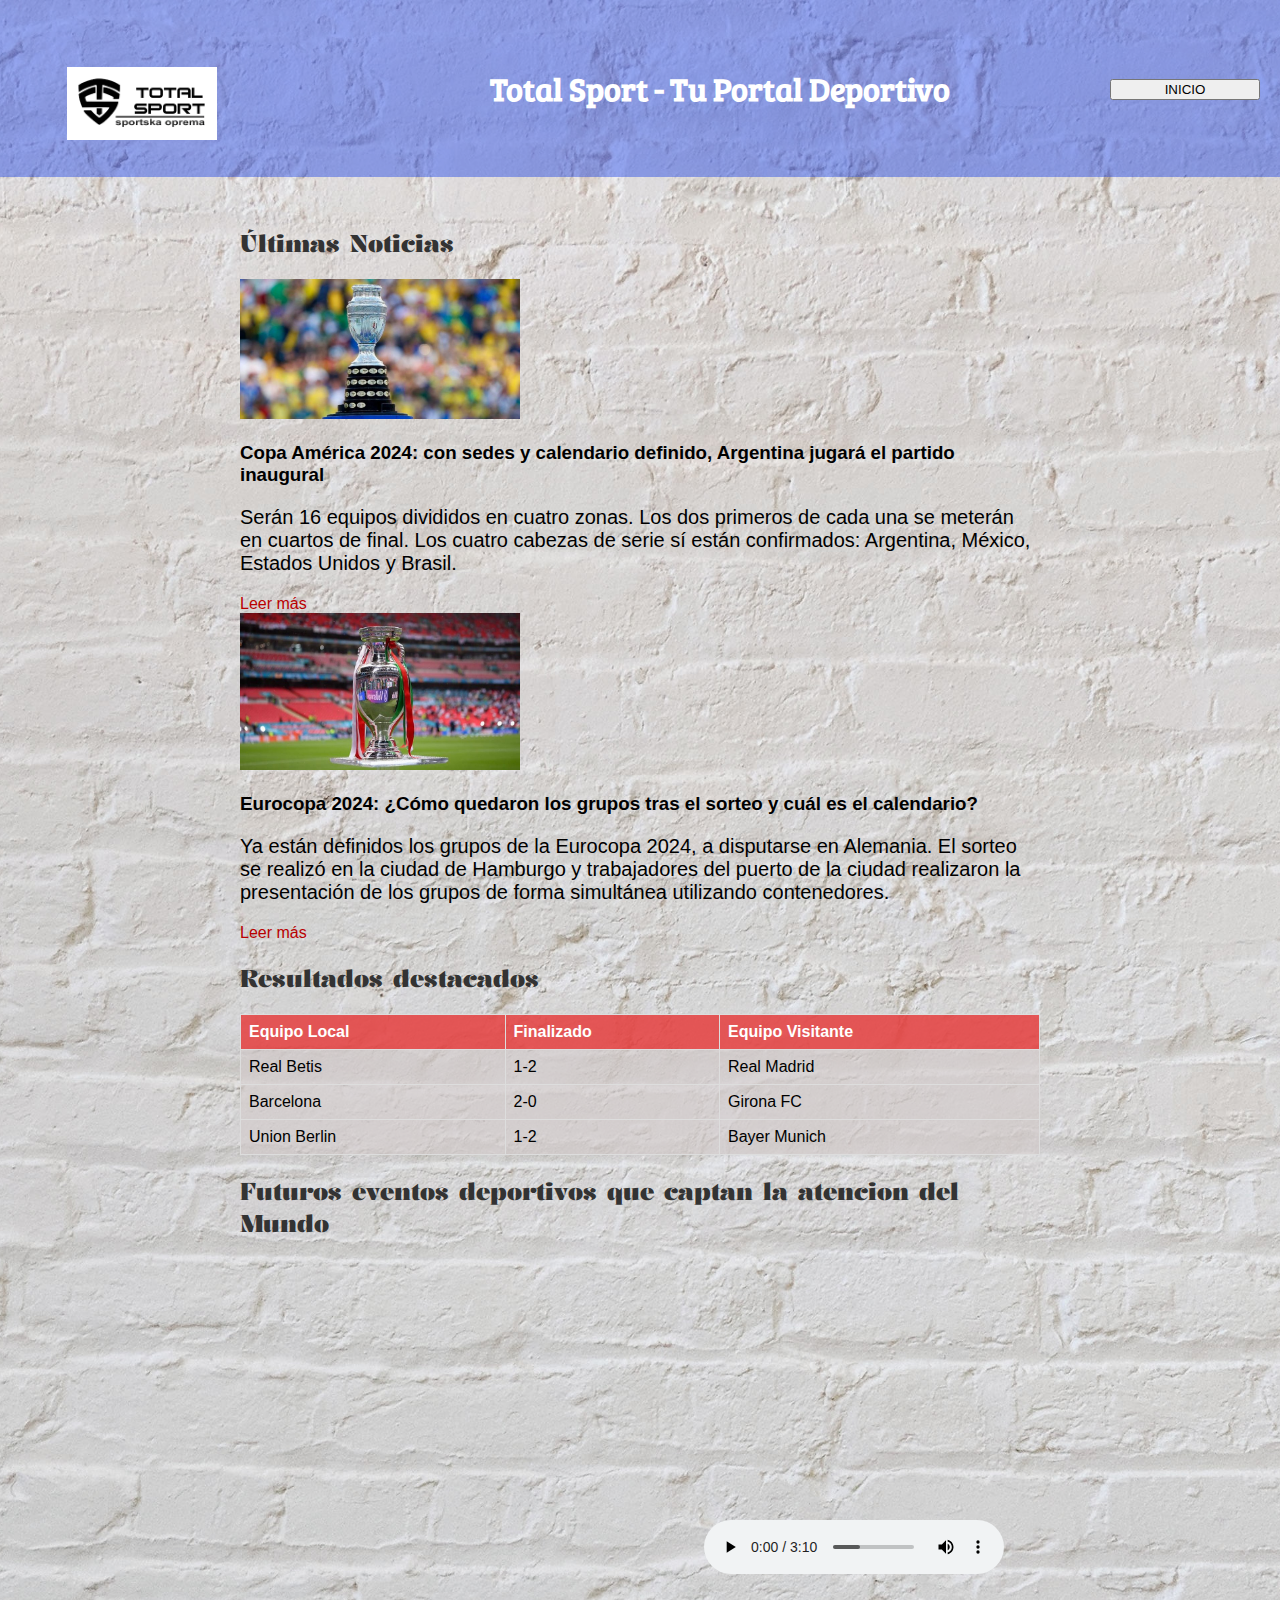
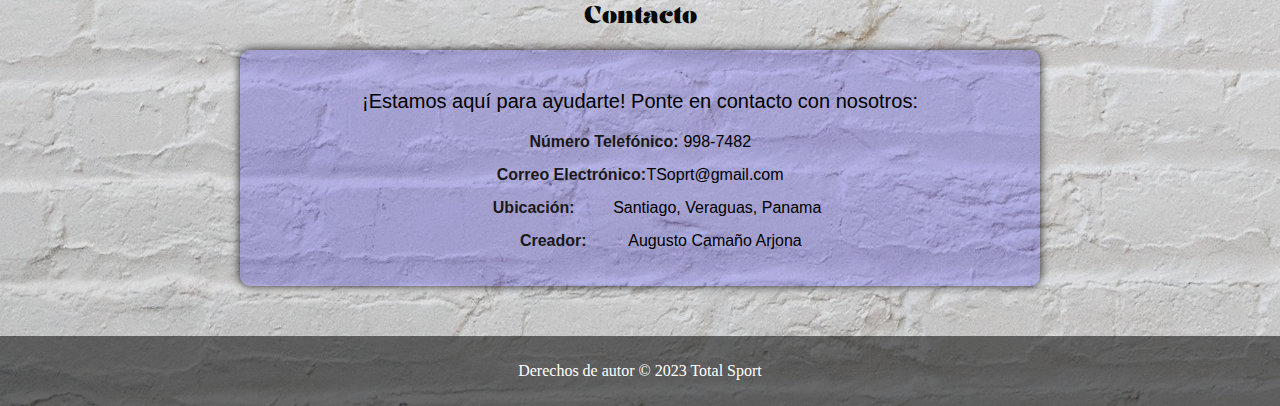
<file: index.html>
<!DOCTYPE html>
<html lang="es">
<head>
    <meta charset="UTF-8">
    <meta name="viewport" content="width=device-width, initial-scale=1.0">
    
    <title>Total Sport</title>
    <link rel="stylesheet" href="styles.css"> <!-- Referencia al archivo CSS externo -->
    <link href="https://fonts.googleapis.com/css2?family=Bree+Serif&family=Caveat:wght@400;500&family=Cinzel+Decorative:wght@400;700;900&family=Kalnia:wght@500&display=swap" rel="stylesheet">

    
</head>
<body>
    <header>
        <nav>
            <div class="dropdown">
                <button>INICIO</button>
                <div class="dropdown-content">
                    <a href="noticias.html">Noticias</a>
                    <a href="tablita.html">Tabla de puntos</a>
                    <a href="#contacto">Contacto</a>
                    <a href="mapasw.html">Mapa Sitio Web</a>
                    <a href="formulario_ayuda.html">Ayuda</a>

                    
                </div>
            </div>
        </nav>
    
        
        <img src="IMAGENESPARASEMSTRAL/LOGO.png" alt="Logo de Total Sport" width="150">

        <h1>Total Sport - Tu Portal Deportivo</h1>
       
    </header>

    <div class="contenedor">
        <section id="noticias">
            <h2>Últimas Noticias</h2>
            <article>
                
                <img src="IMAGENESPARASEMSTRAL/COPAAMERICA.jpeg" alt="Noticia 1" style="max-width: 35%; height: auto;">
                <h3>Copa América 2024: con sedes y calendario definido, Argentina jugará el partido inaugural</h3>
                <p>Serán 16 equipos divididos en cuatro zonas. Los dos primeros de cada una se meterán en cuartos de final. Los cuatro cabezas de serie sí están confirmados: Argentina, México, Estados Unidos y Brasil.</p>
                <a href="https://www.ole.com.ar/futbol-internacional/copa-america2024-sedes-estadios-argentina_0_S3qF4djqNn.html#google_vignette">Leer más</a>
            </article>
            <article>
                <img src="IMAGENESPARASEMSTRAL/EUROCOPA.jpg" alt="Noticia 1" style="max-width: 35%; height: auto;">
                <h3>Eurocopa 2024: ¿Cómo quedaron los grupos tras el sorteo y cuál es el calendario?</h3>
                <p>Ya están definidos los grupos de la Eurocopa 2024, a disputarse en Alemania. El sorteo se realizó en la ciudad de Hamburgo y trabajadores del puerto de la ciudad realizaron la presentación de los grupos de forma simultánea utilizando contenedores.</p>
                <a href="https://olympics.com/es/noticias/eurocopa-2024-grupos-calendario-final">Leer más</a>
            </article>
    
        </section>

        <section id="resultados">
            <h2>Resultados destacados</h2>
           
                <table style="border-collapse: collapse; width: 100%;">

                <tr>
                    <th style="padding: 8px;">Equipo Local</th>
                    <th style="padding: 8px;">Finalizado</th>
                    <th style="padding: 8px;">Equipo Visitante</th>
                </tr>
                <tr>
                    <td style="padding: 8px;">Real Betis</td>
                    <td style="padding: 8px;">1-2</td>
                    <td style="padding: 8px;">Real Madrid</td>
                </tr>
                <tr>
                    <td style="padding: 8px;">Barcelona</td>
                    <td style="padding: 8px;">2-0</td>
                    <td style="padding: 8px;">Girona FC</td>
                </tr>
                <tr>
                    <td style="padding: 8px;">Union Berlin</td>
                    <td style="padding: 8px;">1-2</td>
                    <td style="padding: 8px;">Bayer Munich</td>
                </tr>
            </table>
        </section>

      
		 <section>
        <h2>Futuros eventos deportivos que captan la atencion del Mundo</h2>
  
        <iframe width="460" height="315" src="https://www.youtube.com/embed/NUK3H6VI8lM" style="border: 0;" allowfullscreen></iframe>

        <audio controls>
            <source src="audio_parcial.mp3" type="audio/mpeg">
           
        </audio>
    </section>

    <section id="contacto">
        <h2>Contacto</h2>
        <div class="contenedor contacto-container">
            <p>¡Estamos aquí para ayudarte! Ponte en contacto con nosotros:</p>
            
            <ul class="info-contacto">
                <li><strong>Número Telefónico:</strong> 998-7482</li>
                <li><strong>Correo Electrónico:</strong>TSoprt@gmail.com</li>
                <li><strong>Ubicación:</strong> Santiago, Veraguas, Panama</li>
                <li><strong>Creador:</strong>Augusto Camaño Arjona</li>
            </ul>
        </div>
    </section>

    
    
    </div>

    <footer>
        <p>Derechos de autor © 2023 Total Sport</p>
    </footer>
</body>
</html>
</file>
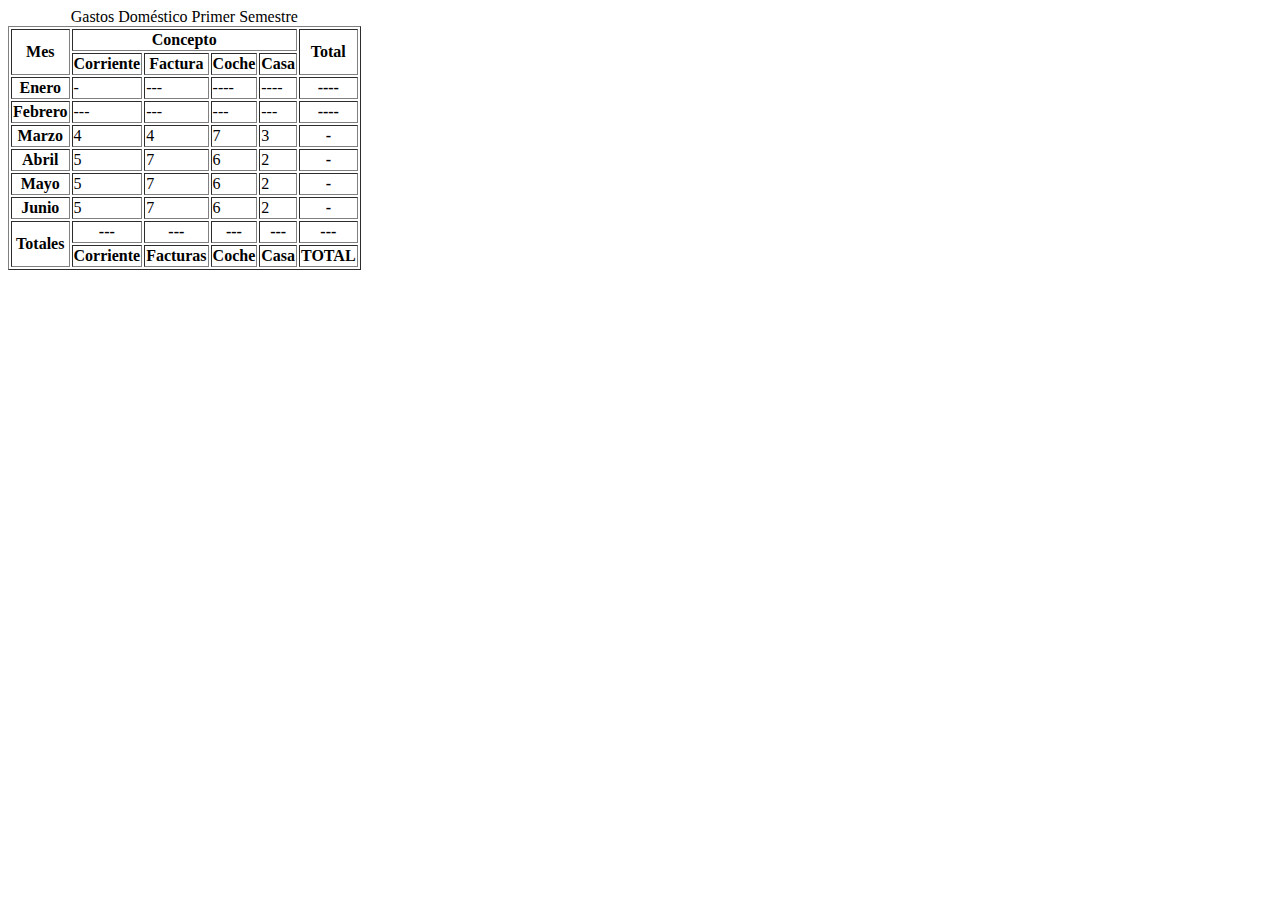
<file: Contenido-3.html>
<!DOCTYPE html>
<html>
<head>
    <title>Ejercicos practicos HTML</title>
</head>
<body>

<table border="1"style=”width: 100%”>
    <caption>Gastos Doméstico Primer Semestre</caption>
    <tr>
        <th rowspan="2">Mes</th>
        <th colspan="4">Concepto</th>
        <th rowspan="2">Total</th>
   
    </tr>
    <tr>
        <th>Corriente</th>
        <th>Factura</th>
        <th>Coche</th>
        <th>Casa</th>

    </tr>

    <tr>
        <th>Enero</th>
        <td>-</td>
        <td>---</td>
        <td>----</td>
        <td>----</td>
        <th>---- </th>
    </tr>
    <tr>
        <th>Febrero</th>
        <td>---</td>
        <td>---</td>
        <td>---</td>
        <td>---</td>
        <th>---- </th>
    </tr>
    <tr>
        <th>Marzo</th>
        <td>4</td>
        <td>4</td>
        <td>7</td>
        <td>3</td>
        <th>-</th>
    </tr>
    <tr>
        <th>Abril</th>
        <td>5</td>
        <td>7</td>
        <td>6</td>
        <td>2</td>
        <th>-</th>
    </tr>
    <tr>
        <th>Mayo</th>
        <td>5</td>
        <td>7</td>
        <td>6</td>
        <td>2</td>
        <th>-</th>
    </tr>
    <tr>
        <th>Junio</th>
        <td>5</td>
        <td>7</td>
        <td>6</td>
        <td>2</td>
        <th>-</th>
    </tr>

    <tr>
        <th rowspan="2">Totales</th>
        <th>---</th>
        <th>---</th>
        <th>---</th>
        <th>---</th>
        <th>---</th>
   
    </tr>
    <tr>
        <th>Corriente</th>
        <th>Facturas</th>
        <th>Coche</th>
        <th>Casa</th>
        <th>TOTAL</th>
   
    </tr>
</table>
</body>
</html>
</file>
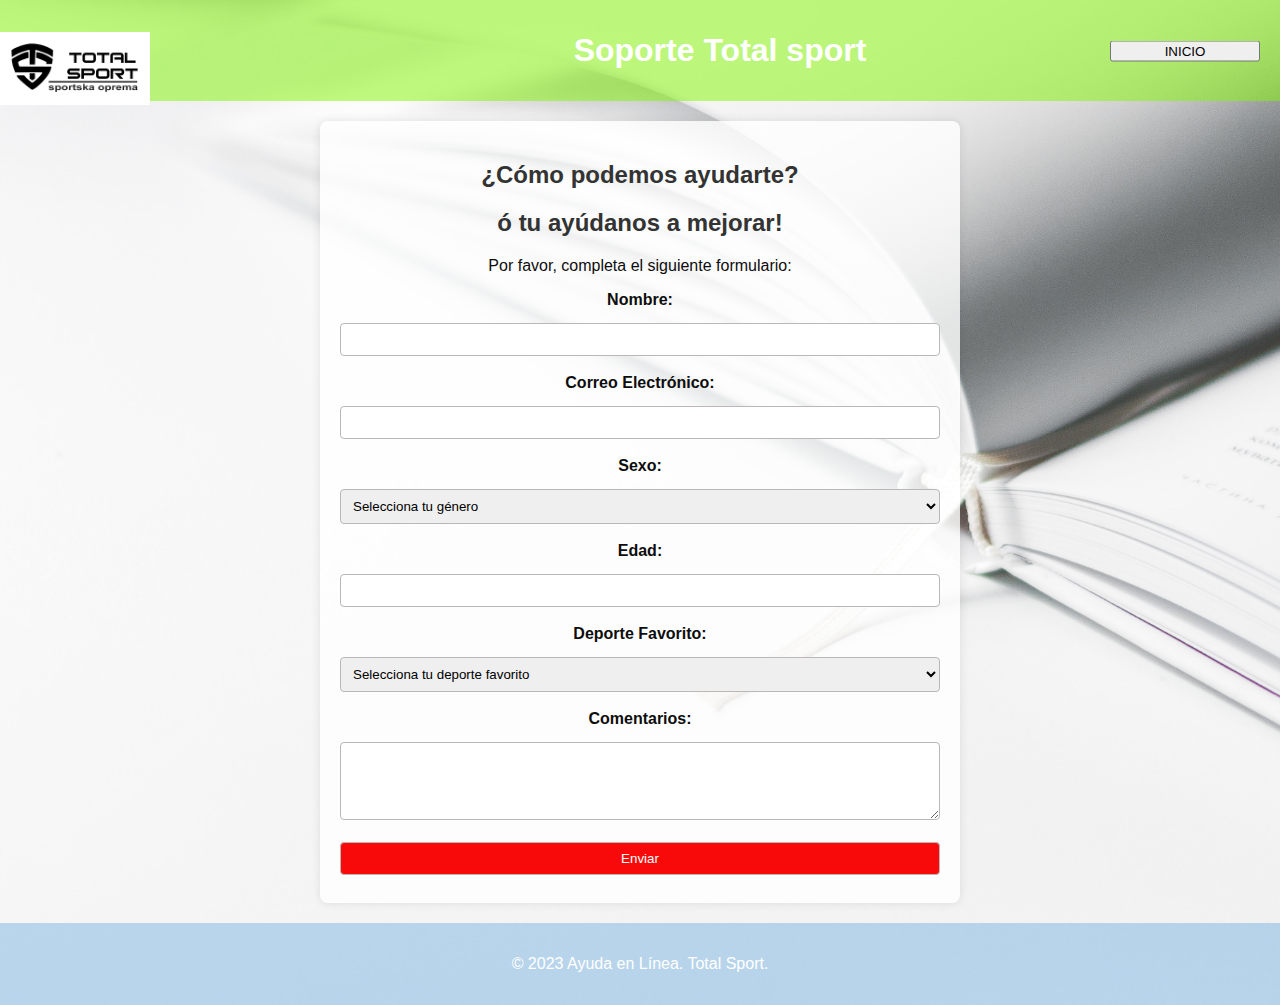
<file: formulario_ayuda.html>
<!DOCTYPE html>
<html lang="es">

<head>
    <meta charset="UTF-8">
    <meta name="viewport" content="width=device-width, initial-scale=1.0">
    <link rel="stylesheet" href="styles.css">
    <title>SOPORTE TSPORT</title>
    <style>
        body {
            font-family: Arial, sans-serif;
            margin: 0;
            padding: 0;
            background-image: url('IMAGENESPARASEMSTRAL/fondoAY.jpg'); /* Reemplaza 'tu-imagen-de-fondo.jpg' con la ruta de tu imagen */
            background-size: cover; /* Ajusta el tamaño de la imagen para cubrir todo el fondo */
            background-position: center; /* Ajusta la posición de la imagen */
            color: #0e0d0d; /* Color del texto sobre la imagen */
        }

        header {
            background-color: #87f50985;
            color: #fff;
            text-align: center;
            padding: 2em 0;
        }

        section {
            max-width: 600px;
            margin: 20px auto;
            padding: 20px;
            background-color: rgba(255, 255, 255, 0.8); /* Fondo semi-transparente para mejorar la legibilidad del contenido */
            border-radius: 8px;
            box-shadow: 0 0 10px rgba(0, 0, 0, 0.1);
            text-align: center; /* Center text within the section */
        }

        form {
            display: grid;
            gap: 10px;
        }

        h2 {
            text-align: center; /* Center the h2 elements */
        }

        label {
            font-weight: bold;
        }

        input,
        select,
        textarea {
            width: 100%;
            padding: 8px;
            box-sizing: border-box;
            margin-top: 4px;
            margin-bottom: 8px;
            border: 1px solid #bbb7b7;
            border-radius: 4px;
        }

        input[type="submit"] {
            background-color: #f80a0a;
            color: #fff;
            cursor: pointer;
        }




        nav li {
    margin-left: 15px;
}

.nav-button {
    display: inline-block;
    padding: 10px 15px;
    background-color: #5b6063cb;
    color: #fff;
    border-radius: 5px;
    transition: background-color 0.3s;
}

.nav-button:hover {
    background-color: #00506b;
    border-bottom: 2px solid #00364a;
}

.dropdown button {
    width: 150px;
}

.contenedor {
    max-width: 800px;
    margin: 20px auto;
    padding: 10px;
    font-family: 'calibri', sans-serif;
}
.contenedor p {
    font-size: 20px; /* Ajusta el tamaño de fuente según tus preferencias */
}

.contenedor h2 {
    font-size: 24px; /* Ajusta el tamaño de fuente según tus preferencias */
}
section {
    margin-bottom: 20px;
}

h2 {
    color: #333;
    font-family: 'Kalnia', sans-serif; /* Aplicamos la fuente a los títulos de segundo nivel */
}

table {
    border-collapse: collapse;
    width: 100%;
    background-color: rgba(211, 204, 204, 0.644);
    margin-top: 10px;
}

th, td {
    border: 1px solid #ddd;
    padding: 8px;
    text-align: left;
}

th {
    background-color: #ec0c0c9f;
    color: white;
}

footer {
    background-color: rgba(13, 51, 223, 0.349);
    color: #fff;
    padding: 10px;
    text-align: center;
}

a {
    color: #ba0000;
    text-decoration: none;
}

a:hover {
    border-bottom: 2px solid #ba0000;
}

.dropdown {
    display: inline-block;
    position: relative;
    float: left; 
}

.dropdown-content {
    display: none;
    position: absolute;
    width: 100%;
    overflow: auto;
    box-shadow: 0px 10px 10px 0px rgba(0, 0, 0, 0.87);
}

.dropdown:hover .dropdown-content {
    display: block;
}

.dropdown-content a {
    display: block;
    color: #fafafa;
    padding: 5px;
    text-decoration: none;
}

.dropdown-content a:hover {
    color: #FFFFFF;
    background-color: #0c0c0c;
}

footer {
   text-align: center;
   padding: 1em 0;
    background-color: rgba(10, 121, 212, 0.253);
    color: #fff;
        }
    </style>
    
    
</head>

<body>

    <header>
        <img src="IMAGENESPARASEMSTRAL/LOGO.png" width="150" alt="Logo">

        <h1>Soporte Total sport</h1>

        <nav>
            <div class="dropdown">
                <button>INICIO</button>
                <div class="dropdown-content">
                    <a href="index.html">HOME</a>
                    <a href="noticias.html">Noticias</a>
                    <a href="tablita.html">Tabla de puntos</a>
                    <a href="mapasw.html">Mapa Sitio Web</a>
                   
                    
                    
                </div>
            </div>
        </nav>
    </header>

    <section>
        <h2>¿Cómo podemos ayudarte? </h2>
        <h2>ó tu ayúdanos a mejorar!</h2>
        <p>Por favor, completa el siguiente formulario:</p>

        <form action="#" method="post">
            <label for="nombre">Nombre:</label>
            <input type="text" id="nombre" name="nombre" required>

            <label for="correo">Correo Electrónico:</label>
            <input type="email" id="correo" name="correo" required>

            <label for="sexo">Sexo:</label>
            
                <select id="sexo" name="sexo" required>
                    <option value="" disabled selected>Selecciona tu género</option>
                    <option value="masculino">Masculino</option>
                    <option value="femenino">Femenino</option>
                    <option value="otro">Otro</option>
                </select>
            

            <label for="edad">Edad:</label>
            <input type="number" id="edad" name="edad" required>

            <label for="deporte">Deporte Favorito:</label>
            <select id="deporte" name="deporte" required>
                <option value="" disabled selected>Selecciona tu deporte favorito</option>
                <option value="futbol">Fútbol</option>
                <option value="beisbol">Béisbol</option>
                <option value="baloncesto">Baloncesto</option>
                <option value="tenis">Tenis</option>
                <option value="otro">Otro</option>
            </select>
            

            <label for="comentarios">Comentarios:</label>
            <textarea id="comentarios" name="comentarios" rows="4" required></textarea>

            <input type="submit" value="Enviar">
        </form>
    </section>

    <footer>
        <p>&copy; 2023 Ayuda en Línea. Total Sport.</p>
    </footer>

</body>

</html>
</file>
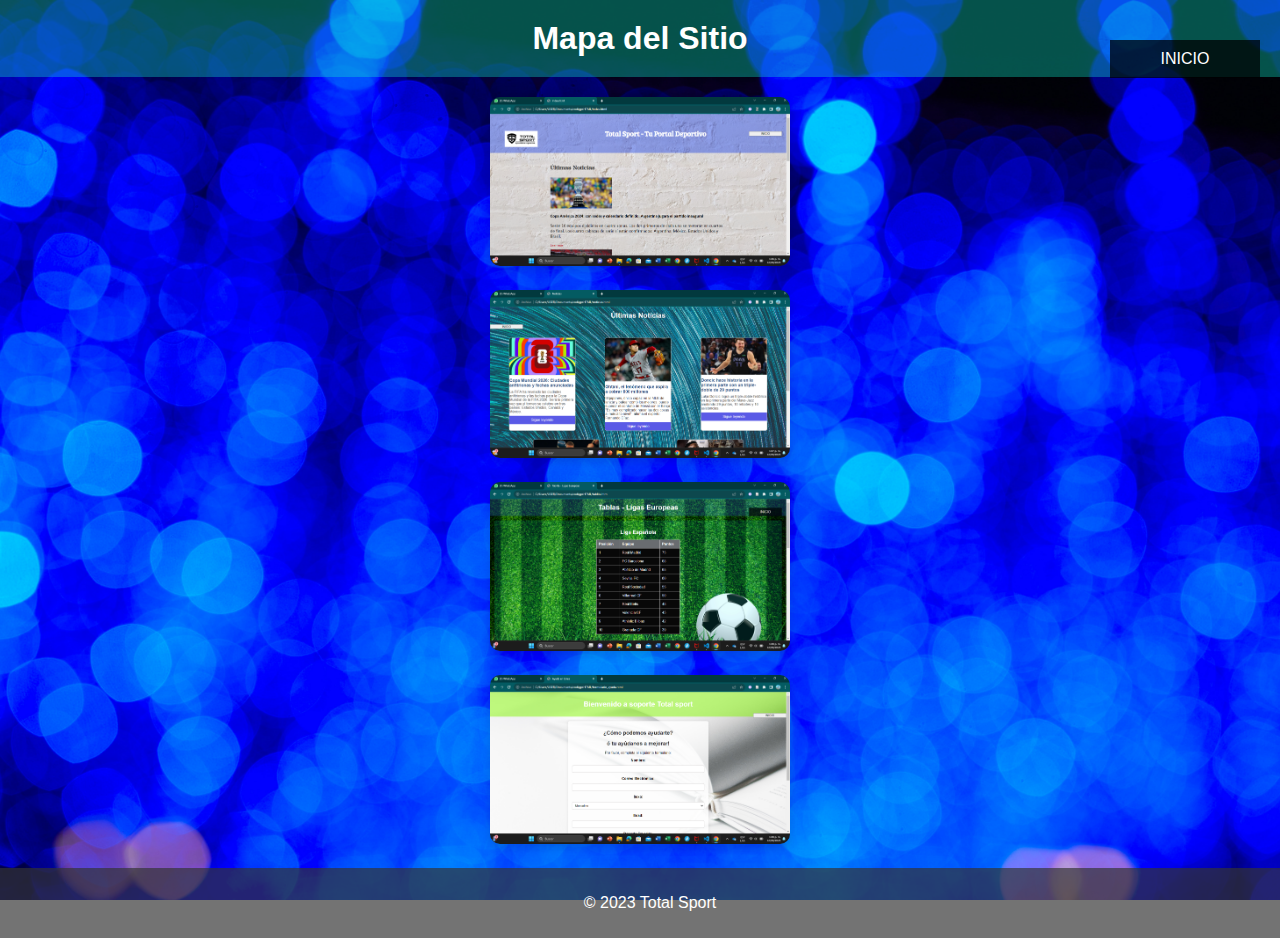
<file: mapasw.html>
<!DOCTYPE html>
<html lang="es">
<head>
    <meta charset="UTF-8">
    <meta name="viewport" content="width=device-width, initial-scale=1.0">
    <title>Mapa SW</title>
    <link rel="stylesheet" href="styles.css">
    <style>
        body {
            font-family: 'Arial', sans-serif;
            margin: 0;
            padding: 0;
            background-color: #f4f4f4
            background-url('IMAGENESPARASEMSTRAL/fondo_mapsw.jpg'); /* con la ruta de tu imagen */
            background: url('IMAGENESPARASEMSTRAL/fondo_mapsw.jpg') center center fixed;
            background-size: cover; /* Ajusta el tamaño de la imagen para cubrir todo el fondo */
           background-repeat: no-repeat; /* Evita la repetición de la imagen */
           background-position: center center; /* Centra la imagen en el fondo */
           overflow-x: hidden;
}

        

        header {
            text-align: center;
            padding: 20px;
            background-color: #0febce59;
            color: #fff;
        }

        section {
            text-align: center;
            margin: 20px;
        }

        img {
            width: 300px;
            height: auto;
            border-radius: 10px;
            box-shadow: 0 4px 8px rgba(0, 0, 0, 0.1);
            cursor: pointer;
        }



        nav {
            margin-top: 20px;
        }

        .dropdown {
            display: inline-block;
        }

        .dropdown button {
            background-color: #000203bd;
            color: #fff;
            padding: 10px 20px;
            font-size: 16px;
            border: none;
            cursor: pointer;
        }

        .dropdown-content {
            display: none;
            position: absolute;
            background-color: #f9f9f9;
            min-width: 160px;
            box-shadow: 0 8px 16px rgba(0, 0, 0, 0.945);
            z-index: 1;
        }

        .dropdown-content a {
            color: #333;
            padding: 12px 16px;
            display: block;
            text-decoration: none;
            transition: background-color 0.3s;
        }

        .dropdown-content a:hover {
            background-color: rgba(3, 22, 73, 0.952)30, 219);
            color: #fff;
        }


        footer {
            text-align: center;
            padding: 10px;
            bottom: 0;
            width: 100%;
            background-color: #333333af;
            color: #fff;
        }
    </style>
</head>
<body>

    <header>
        <h1>Mapa del Sitio</h1>
        <nav>
            <div class="dropdown">
                <button>INICIO</button>
                <div class="dropdown-content">
                    <a href="index.html">Pagina principal</a>
                    <a href="tablita.html">Tabla de puntos</a>
                    <a href="noticias.html">Noticias</a>
                    <a href="formulario_ayuda.html">Ayuda</a>
                   
                </div>
            </div>
        </nav>
    </header>

    <section>
        <a href="index.html">
            <img src="IMAGENESPARASEMSTRAL/Captur1.png" alt="Captura de Sección 1">
        </a>
    </section>

    <section>
        <a href="noticias.html">
            <img src="IMAGENESPARASEMSTRAL/Captur2.png" alt="Captura de Sección 2">
        </a>
    </section>

    <section>
        <a href="tablita.html">
            <img src="IMAGENESPARASEMSTRAL/Captur3.png" alt="Captura de Sección 3">
        </a>
    </section>

    <section>
        <a href="formulario_ayuda.html">
            <img src="IMAGENESPARASEMSTRAL/Captur4.png" alt="Captura de Sección 4">
        </a>
    </section>

    <footer>
        <p>&copy; 2023 Total Sport</p>
    </footer>

</body>
</html>
</file>
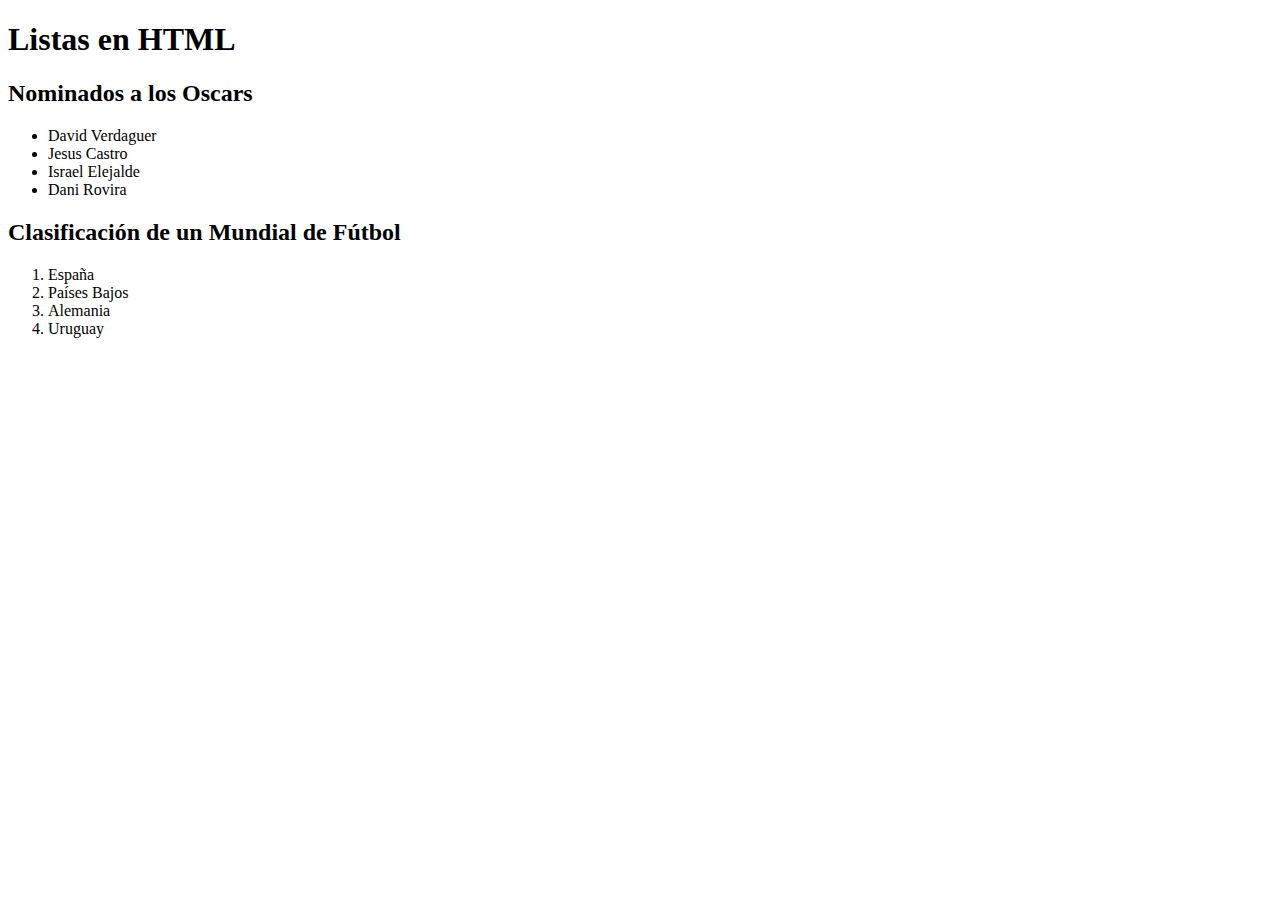
<file: Metodo.html>
<!DOCTYPE html>
<html>
<head>
    <title>Ejemplo de listas en HTML</title>
</head>
<body>
    <h1>Listas en HTML</h1>

    <!-- Lista desordenada (ul+li) -->
    <h2>Nominados a los Oscars</h2>
    <ul>
        <li>David Verdaguer</li>
        <li>Jesus Castro</li>
        <li>Israel Elejalde</li>
        <li>Dani Rovira</li>
    </ul>
    <!-- Lista ordenada (ol+li) -->
    <h2>Clasificación de un Mundial de Fútbol</h2>
    <ol>
        <li>España</li>
        <li>Países Bajos</li>
        <li>Alemania</li>
        <li>Uruguay</li>
    </ol>
</body>
</html>
</file>
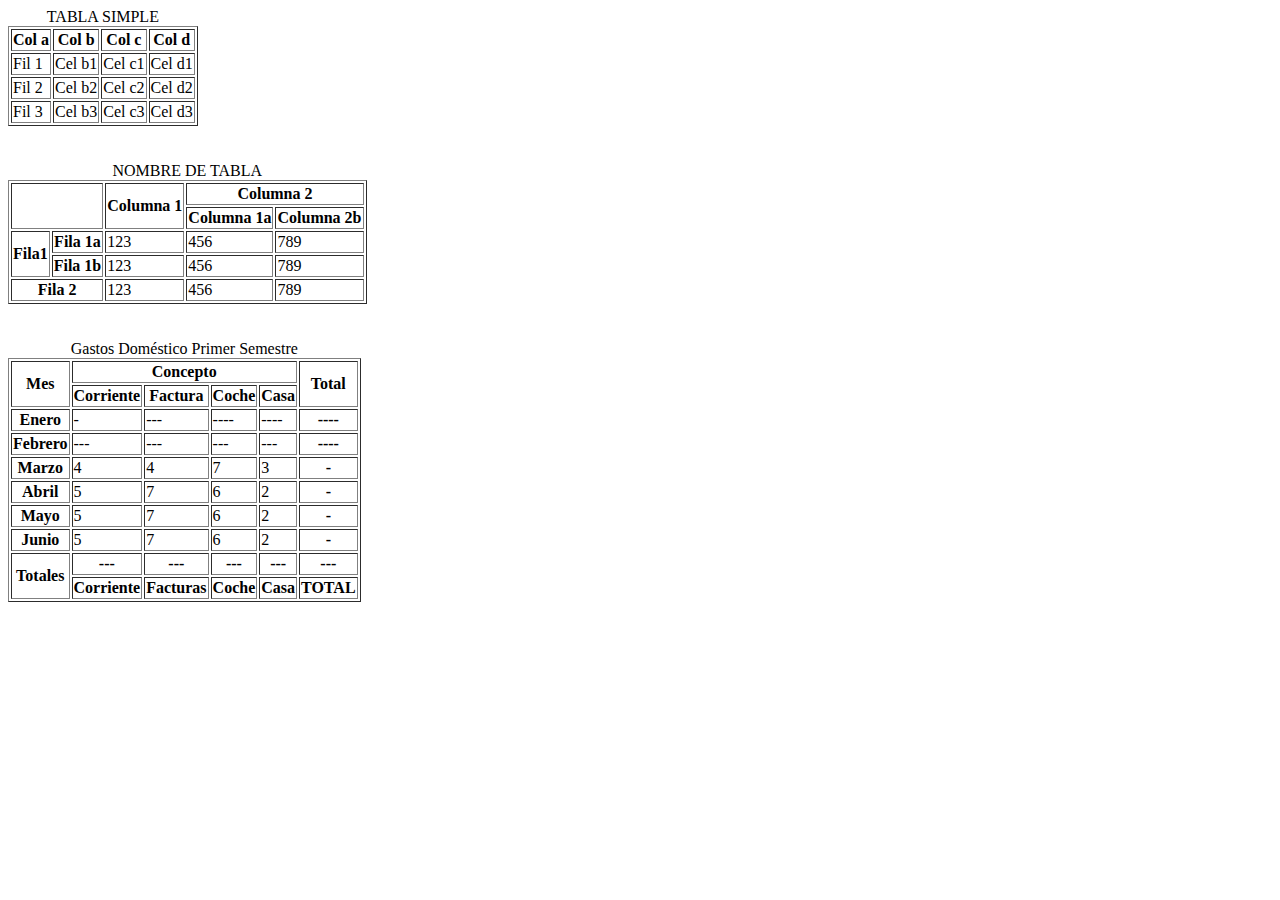
<file: PARTE1.HTML>
<html>
<head>
 <title>Ejercicios prácticos HTML5</title>
 <meta charset="utf-8">
 <meta name="author" content="José Sáez">
 <meta name="description" content="Ejercicios prácticos HTML5">
 <meta name="keywords" content="Ejercicios, Soluciones, Prácticas, HTML5">
</head>
<body>
<table border="1">
 <caption>TABLA SIMPLE</caption>
 <tr>
 <th>Col a </th>
 <th>Col b </th>
 <th>Col c </th>
 <th>Col d </th>
 </tr>
 <tr>
 <td>Fil 1 </td>
 <td>Cel b1</td>
 <td>Cel c1</td>
 <td>Cel d1</td>
 </tr>
 <tr>
 <td>Fil 2 </td>
 <td>Cel b2</td>
 <td>Cel c2</td>
 <td>Cel d2</td>
 </tr>
 <tr>
 <td>Fil 3 </td>
 <td>Cel b3</td>
 <td>Cel c3</td>
 <td>Cel d3</td>
 </tr>
</table>
</body>
</html>

<br>
<br>
<html>
<body>
<table border="1">
 <caption>NOMBRE DE TABLA</caption>
 <tr>
 <td rowspan="2" colspan="2"> </td>
 <th rowspan="2">Columna 1 </th>
 <th colspan="3">Columna 2 </th>
 </tr>
 <tr>
 <th> Columna 1a </th>
 <th> Columna 2b </th>
 <tr>
  <th rowspan="2"> Fila1 </th>
  <th> Fila 1a</th>
  <td>123</td>
  <td>456</td>
  <td>789</td>
 </tr>
 <tr>
 <th>Fila 1b </th>
  <td>123</td>
  <td>456</td>
  <td>789</td>
 </tr>
 <tr>
 <th colspan="2">Fila 2 </tdh>
 <td>123</td>
 <td>456</td>
 <td>789</td>
 </tr>
</table>
</body>
</html>

<br>
<br>
<html>
<head>
    <title>Ejercicos practicos HTML</title>
</head>
<body>

<table border="1"style=”width: 100%”>
    <caption>Gastos Doméstico Primer Semestre</caption>
    <tr>
        <th rowspan="2">Mes</th>
        <th colspan="4">Concepto</th>
        <th rowspan="2">Total</th>
   
    </tr>
    <tr>
        <th>Corriente</th>
        <th>Factura</th>
        <th>Coche</th>
        <th>Casa</th>

    </tr>

    <tr>
        <th>Enero</th>
        <td>-</td>
        <td>---</td>
        <td>----</td>
        <td>----</td>
        <th>---- </th>
    </tr>
    <tr>
        <th>Febrero</th>
        <td>---</td>
        <td>---</td>
        <td>---</td>
        <td>---</td>
        <th>---- </th>
    </tr>
    <tr>
        <th>Marzo</th>
        <td>4</td>
        <td>4</td>
        <td>7</td>
        <td>3</td>
        <th>-</th>
    </tr>
    <tr>
        <th>Abril</th>
        <td>5</td>
        <td>7</td>
        <td>6</td>
        <td>2</td>
        <th>-</th>
    </tr>
    <tr>
        <th>Mayo</th>
        <td>5</td>
        <td>7</td>
        <td>6</td>
        <td>2</td>
        <th>-</th>
    </tr>
    <tr>
        <th>Junio</th>
        <td>5</td>
        <td>7</td>
        <td>6</td>
        <td>2</td>
        <th>-</th>
    </tr>

    <tr>
        <th rowspan="2">Totales</th>
        <th>---</th>
        <th>---</th>
        <th>---</th>
        <th>---</th>
        <th>---</th>
   
    </tr>
    <tr>
        <th>Corriente</th>
        <th>Facturas</th>
        <th>Coche</th>
        <th>Casa</th>
        <th>TOTAL</th>
   
    </tr>
</table>
</body>
</html>
</file>
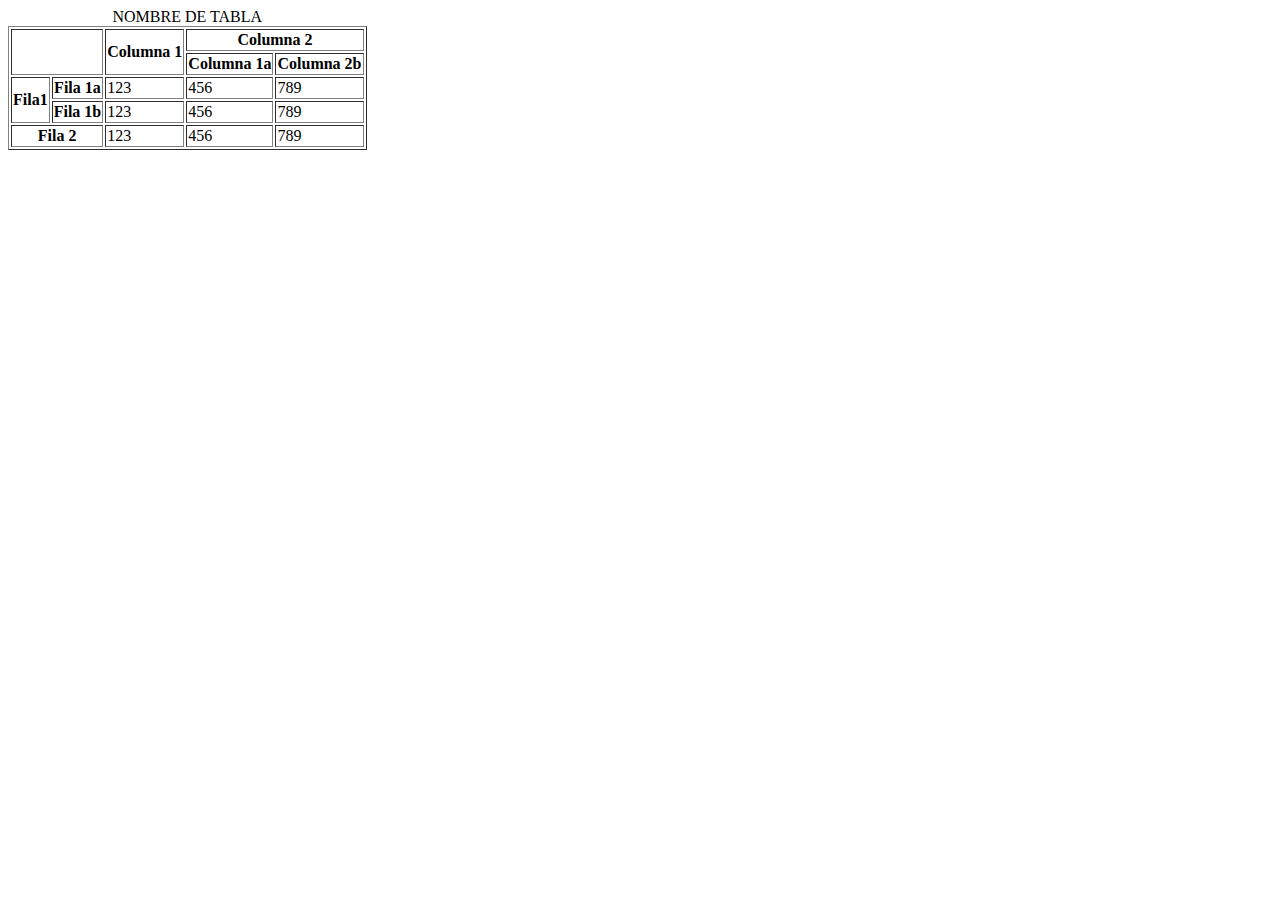
<file: parte2.HTML>
<html>
<body>
<table border="1">
 <caption>NOMBRE DE TABLA</caption>
 <tr>
 <td rowspan="2" colspan="2"> </td>
 <th rowspan="2">Columna 1 </th>
 <th colspan="3">Columna 2 </th>
 </tr>
 <tr>
 <th> Columna 1a </th>
 <th> Columna 2b </th>
 <tr>
  <th rowspan="2"> Fila1 </th>
  <th> Fila 1a</th>
  <td>123</td>
  <td>456</td>
  <td>789</td>
 </tr>
 <tr>
 <th>Fila 1b </th>
  <td>123</td>
  <td>456</td>
  <td>789</td>
 </tr>
 <tr>
 <th colspan="2">Fila 2 </tdh>
 <td>123</td>
 <td>456</td>
 <td>789</td>
 </tr>
</table>
</body>
</html>
</file>
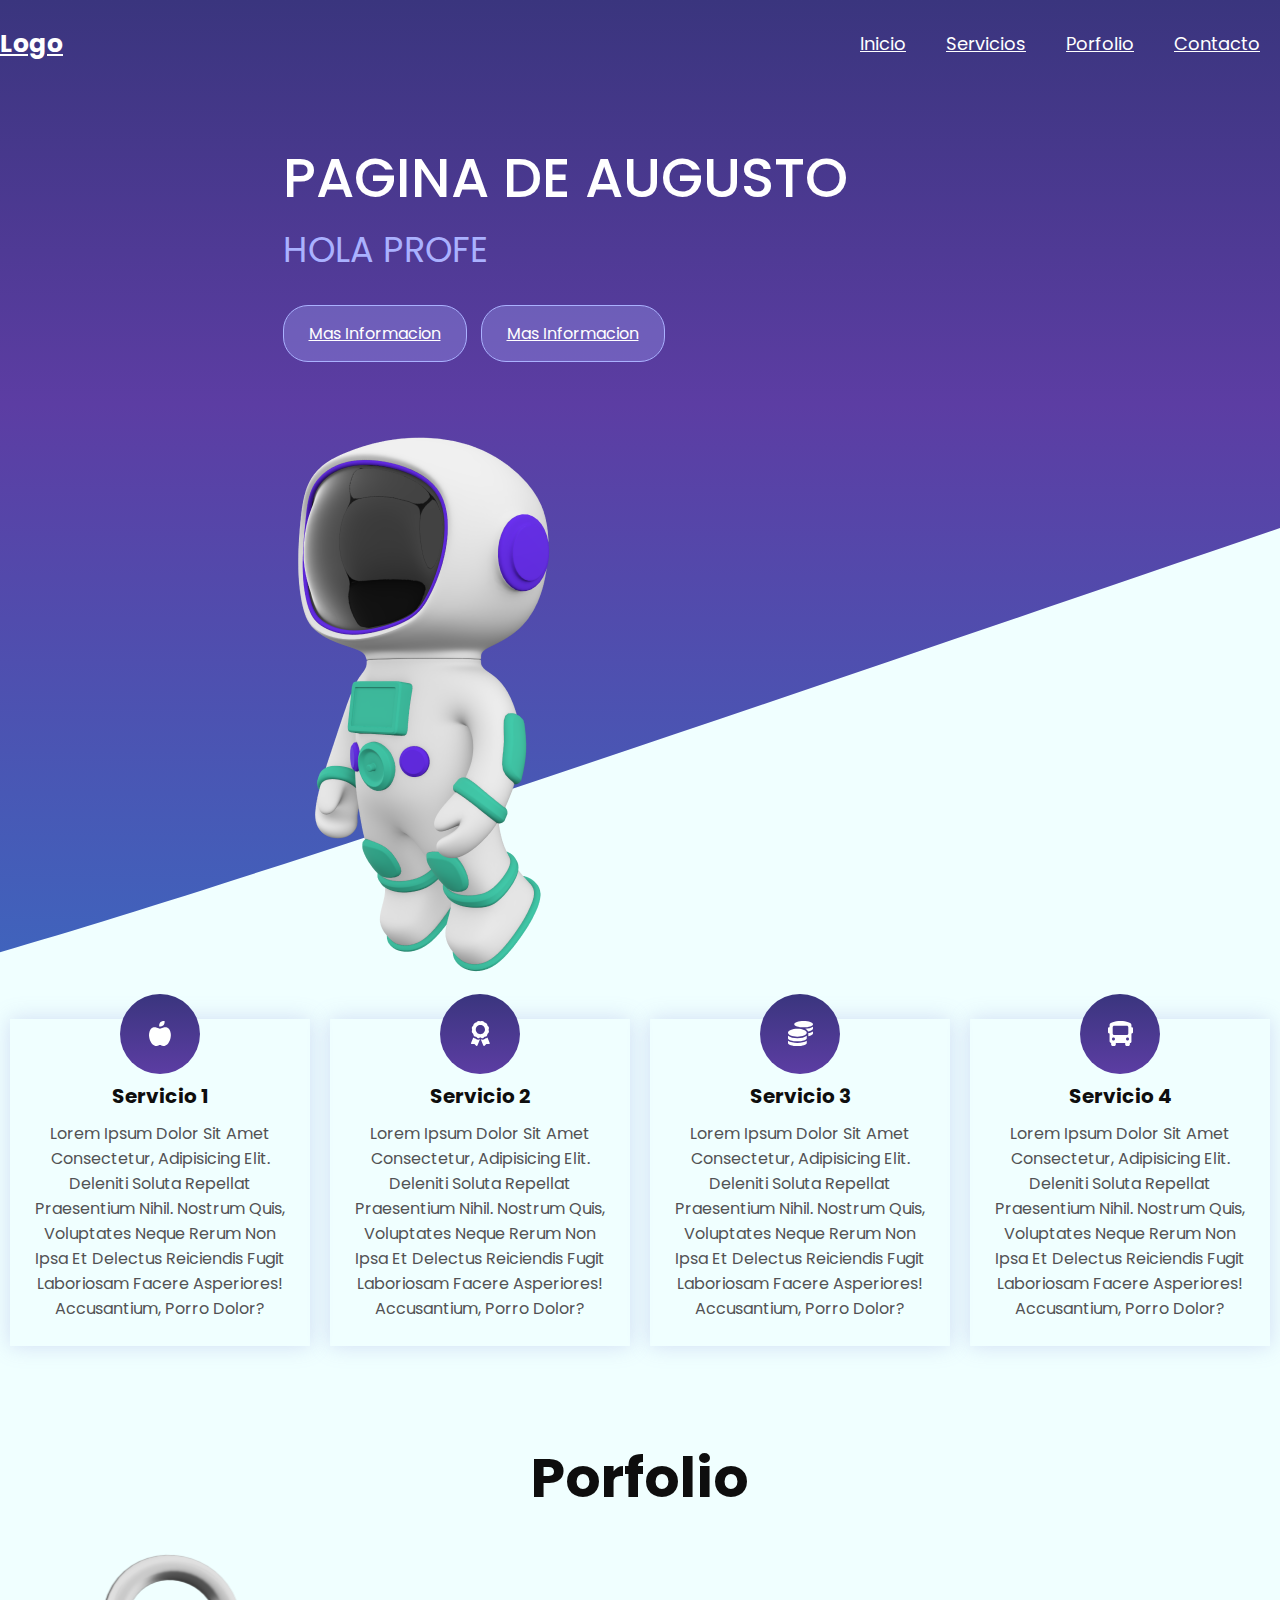
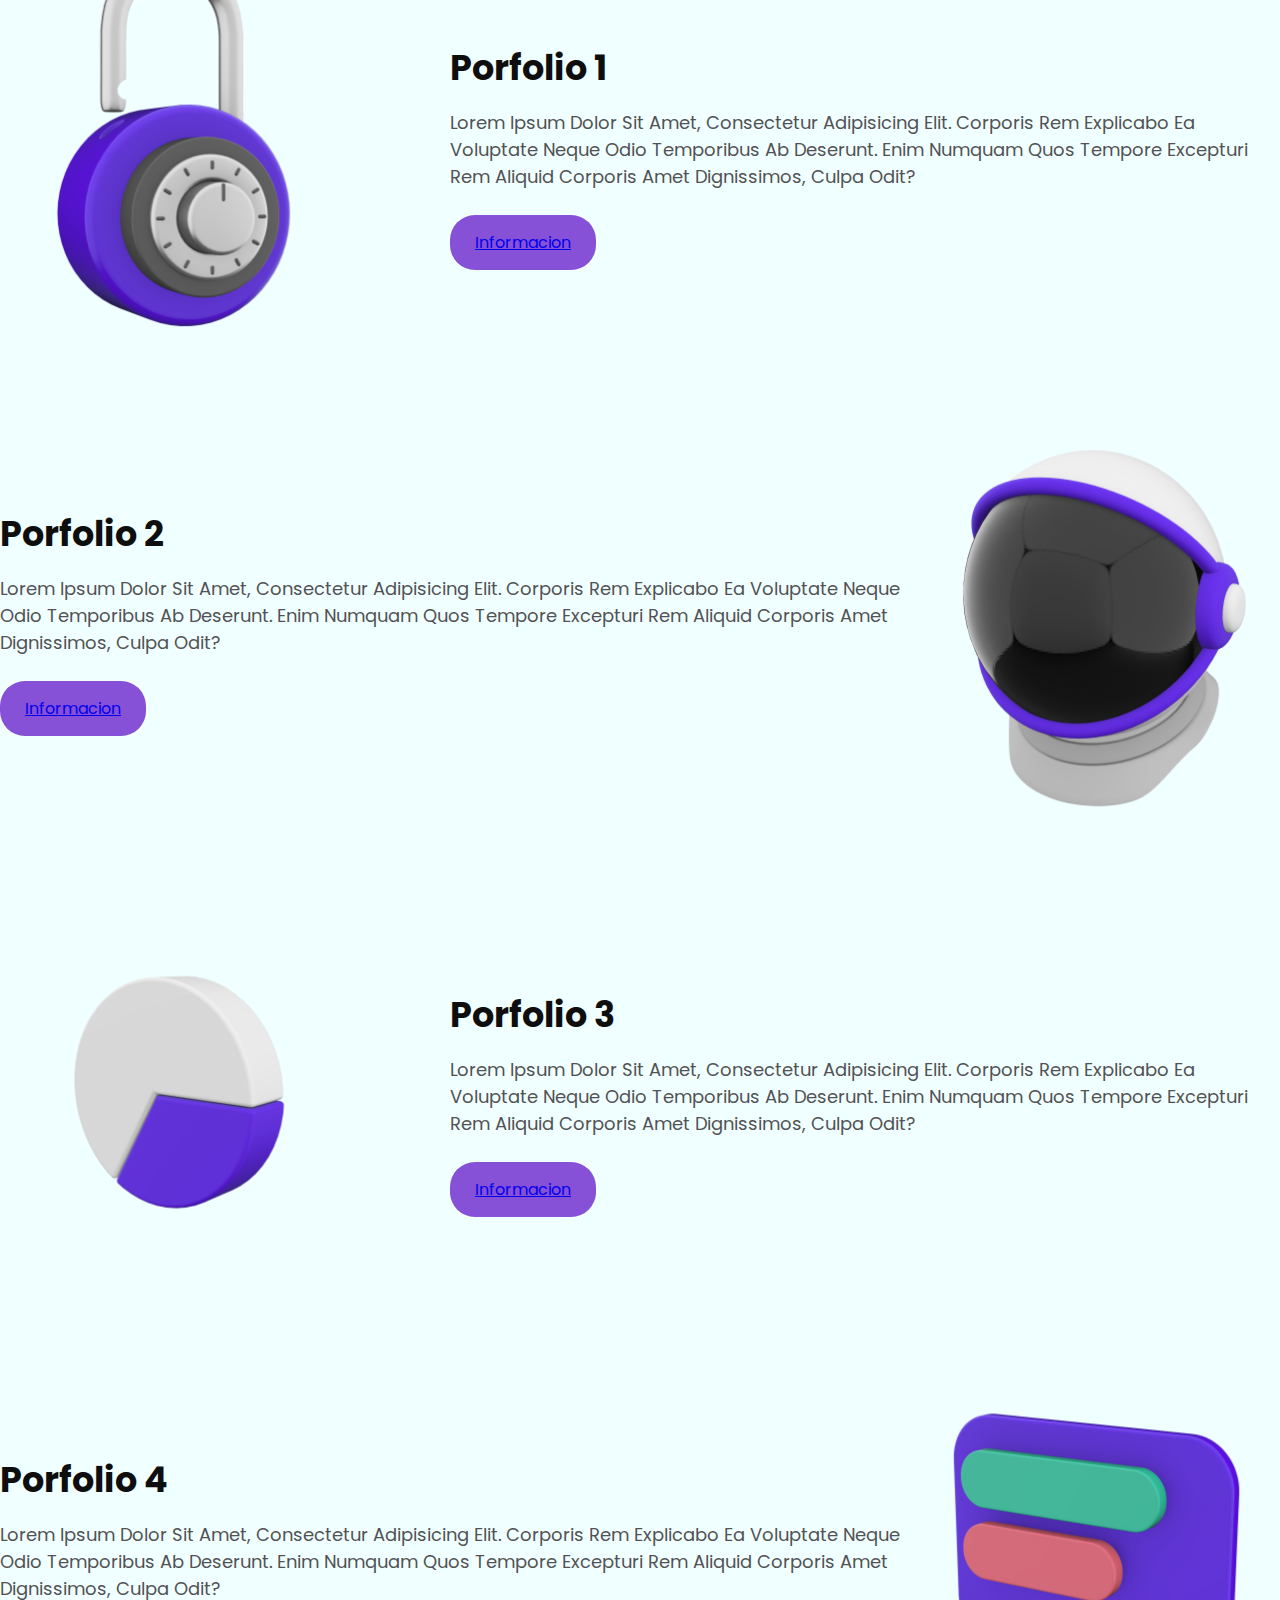
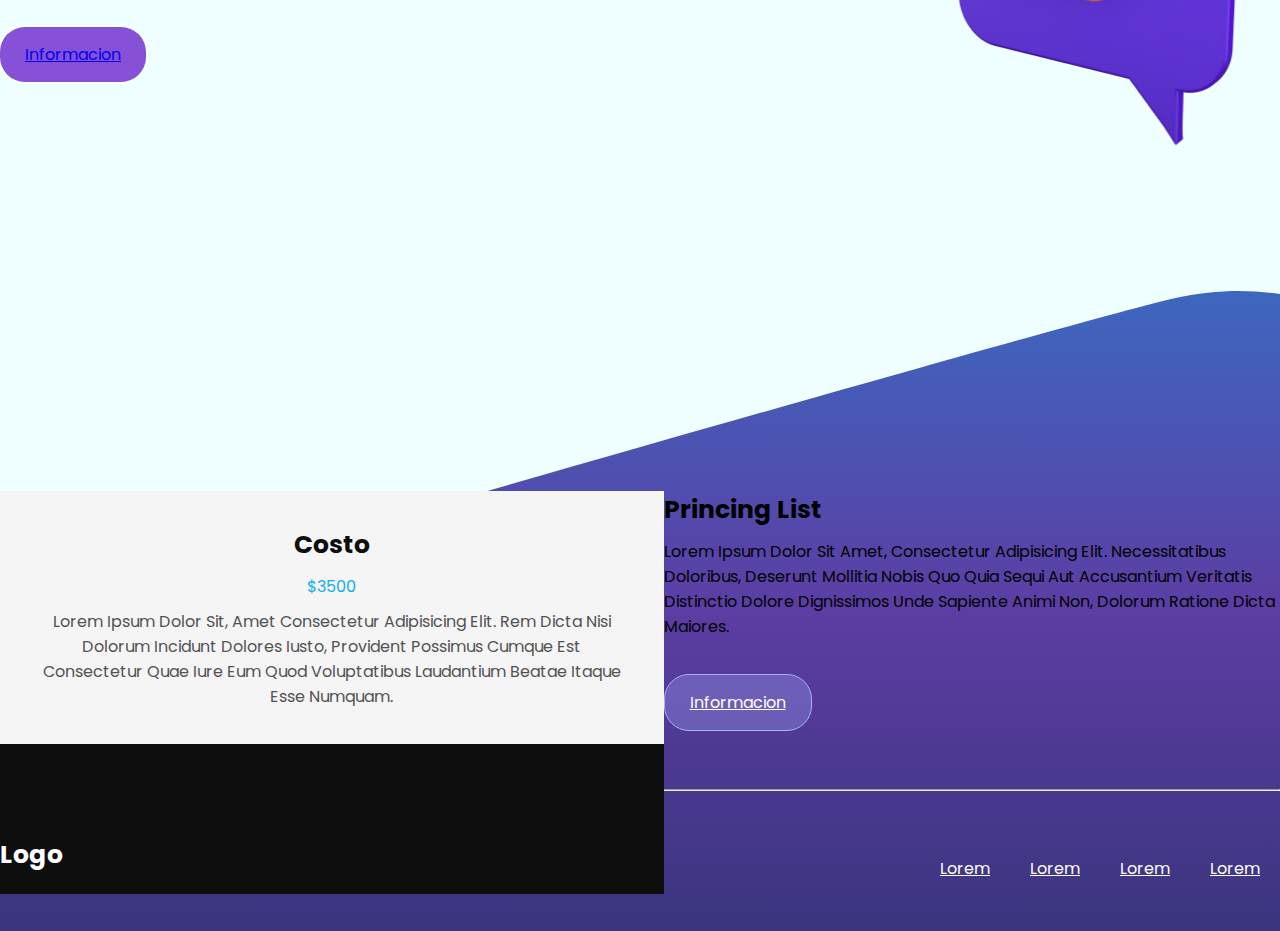
<file: sopita2.html>
<!DOCTYPE html>
<html lang="en">

<head>
    <meta charset="UTF-8">
    <meta name="viewport" content="width=device-width, initial-scale=1.0">
    <title>pagina</title>
    <link rel="stylesheet" href="style.css">
</head>

<body>

    <header>
        <div class="menu container">

            <a href="#" class="logo">logo</a>
            <input type="checkbok" id="menu">
            <label for="menu">
                <img src="images/menu-btn.png" class="menu-icono" alt="">
            </label>

            <nav class="navbar">
                <ul>
                    <li><a href="#">Inicio</a></li>
                    <li><a href="#">Servicios</a></li>
                    <li><a href="#">Porfolio</a></li>
                    <li><a href="#">Contacto</a></li>
                </ul>
            </nav>
        </div>

        <div class="header-content container">
            <div class="content">
                <h1>Pagina de Augusto </h1>
                <p>
                    Hola Profe
                </p>
                <a href="#" class="btn-1">Mas informacion</a>
                <a href="#" class="btn-1">Mas informacion</a>

            </div>
            <img src="images/astronauta.png" alt="">

        </div>
    </header>
    <main class="services container">
        <div class="service">
            <img src="images/icon1.svg" alt="">
            <h3>servicio 1 </h3>
            <p>
                Lorem ipsum dolor sit amet consectetur, adipisicing elit. Deleniti soluta repellat praesentium nihil.
                Nostrum quis, voluptates neque rerum non ipsa et delectus reiciendis fugit laboriosam facere asperiores!
                Accusantium, porro dolor?

            </p>

        </div>
        <div class="service">
            <img src="images/icon2.svg" alt="">
            <h3>servicio 2 </h3>
            <p>
                Lorem ipsum dolor sit amet consectetur, adipisicing elit. Deleniti soluta repellat praesentium nihil.
                Nostrum quis, voluptates neque rerum non ipsa et delectus reiciendis fugit laboriosam facere asperiores!
                Accusantium, porro dolor?

            </p>

        </div>
        <div class="service">
            <img src="images/icon3.svg" alt="">
            <h3>servicio 3 </h3>
            <p>
                Lorem ipsum dolor sit amet consectetur, adipisicing elit. Deleniti soluta repellat praesentium nihil.
                Nostrum quis, voluptates neque rerum non ipsa et delectus reiciendis fugit laboriosam facere asperiores!
                Accusantium, porro dolor?

            </p>

        </div>
        <div class="service">
            <img src="images/icon4.svg" alt="">
            <h3>servicio 4 </h3>
            <p>
                Lorem ipsum dolor sit amet consectetur, adipisicing elit. Deleniti soluta repellat praesentium nihil.
                Nostrum quis, voluptates neque rerum non ipsa et delectus reiciendis fugit laboriosam facere asperiores!
                Accusantium, porro dolor?

            </p>

        </div>

    </main>
    <section class="porfolios container">
        <h2>porfolio</h2>
        <div class="porfolio">

            <img src="images/img1.png" alt="">
            <div class="porfolio-1">

                <h3>porfolio 1</h3>
                <p>
                    Lorem ipsum dolor sit amet, consectetur adipisicing elit. Corporis rem explicabo ea voluptate neque
                    odio temporibus ab deserunt. Enim numquam quos tempore excepturi rem aliquid corporis amet
                    dignissimos, culpa odit?

                </p>
                <a href="#" class="btn-2">Informacion</a>
            </div>

        </div>

        <div class="porfolio">


            <div class="porfolio-2">

                <h3>porfolio 2</h3>
                <p>
                    Lorem ipsum dolor sit amet, consectetur adipisicing elit. Corporis rem explicabo ea voluptate neque
                    odio temporibus ab deserunt. Enim numquam quos tempore excepturi rem aliquid corporis amet
                    dignissimos, culpa odit?

                </p>
                <a href="#" class="btn-2">Informacion</a>
            </div>
            <img src="images/img2.png" alt="">
        </div>

        <div class="porfolio">

            <img src="images/img3.png" alt="">
            <div class="porfolio-1">

                <h3>porfolio 3</h3>
                <p>
                    Lorem ipsum dolor sit amet, consectetur adipisicing elit. Corporis rem explicabo ea voluptate neque
                    odio temporibus ab deserunt. Enim numquam quos tempore excepturi rem aliquid corporis amet
                    dignissimos, culpa odit?

                </p>
                <a href="#" class="btn-2">Informacion</a>
            </div>

        </div>

        <div class="porfolio">


            <div class="porfolio-2">

                <h3>porfolio 4</h3>
                <p>
                    Lorem ipsum dolor sit amet, consectetur adipisicing elit. Corporis rem explicabo ea voluptate neque
                    odio temporibus ab deserunt. Enim numquam quos tempore excepturi rem aliquid corporis amet
                    dignissimos, culpa odit?

                </p>
                <a href="#" class="btn-2">Informacion</a>
            </div>
            <img src="images/img4.png" alt="">
        </div>
    </section>

    <footer>
        <div class="container">
            <div class="info">
                <div class="info-content">
                    <div class="info-price">
                        <h2>Costo</h2>
                        <p class="price">$3500</p>
                        <p>
                            Lorem ipsum dolor sit, amet consectetur adipisicing elit.
                            Rem dicta nisi dolorum incidunt
                            dolores iusto, provident possimus cumque est consectetur quae iure eum quod voluptatibus
                            laudantium beatae itaque esse numquam.
                        </p>

                    </div>

                    <div class="info-txt">
                        <h2>princing list</h2>
                        <p>
                            Lorem ipsum dolor sit amet, consectetur adipisicing elit. Necessitatibus doloribus, deserunt
                            mollitia nobis quo quia sequi aut accusantium veritatis distinctio dolore dignissimos unde
                            sapiente animi non, dolorum ratione dicta maiores.
                        </p>
                     <a href="#" class="btn-1">Informacion</a>

                  </div>

                </div>
<hr>
<div class="enlaces">
<h3>logo</h3>
<div class="enlace">
    <li><a href="#">lorem</a></li>
    <li><a href="#">lorem</a></li>
    <li><a href="#">lorem</a></li>
    <li><a href="#">lorem</a></li>

            </div>
        </div>
    </div>
</div>


</footer>
</body>

</html>
</file>
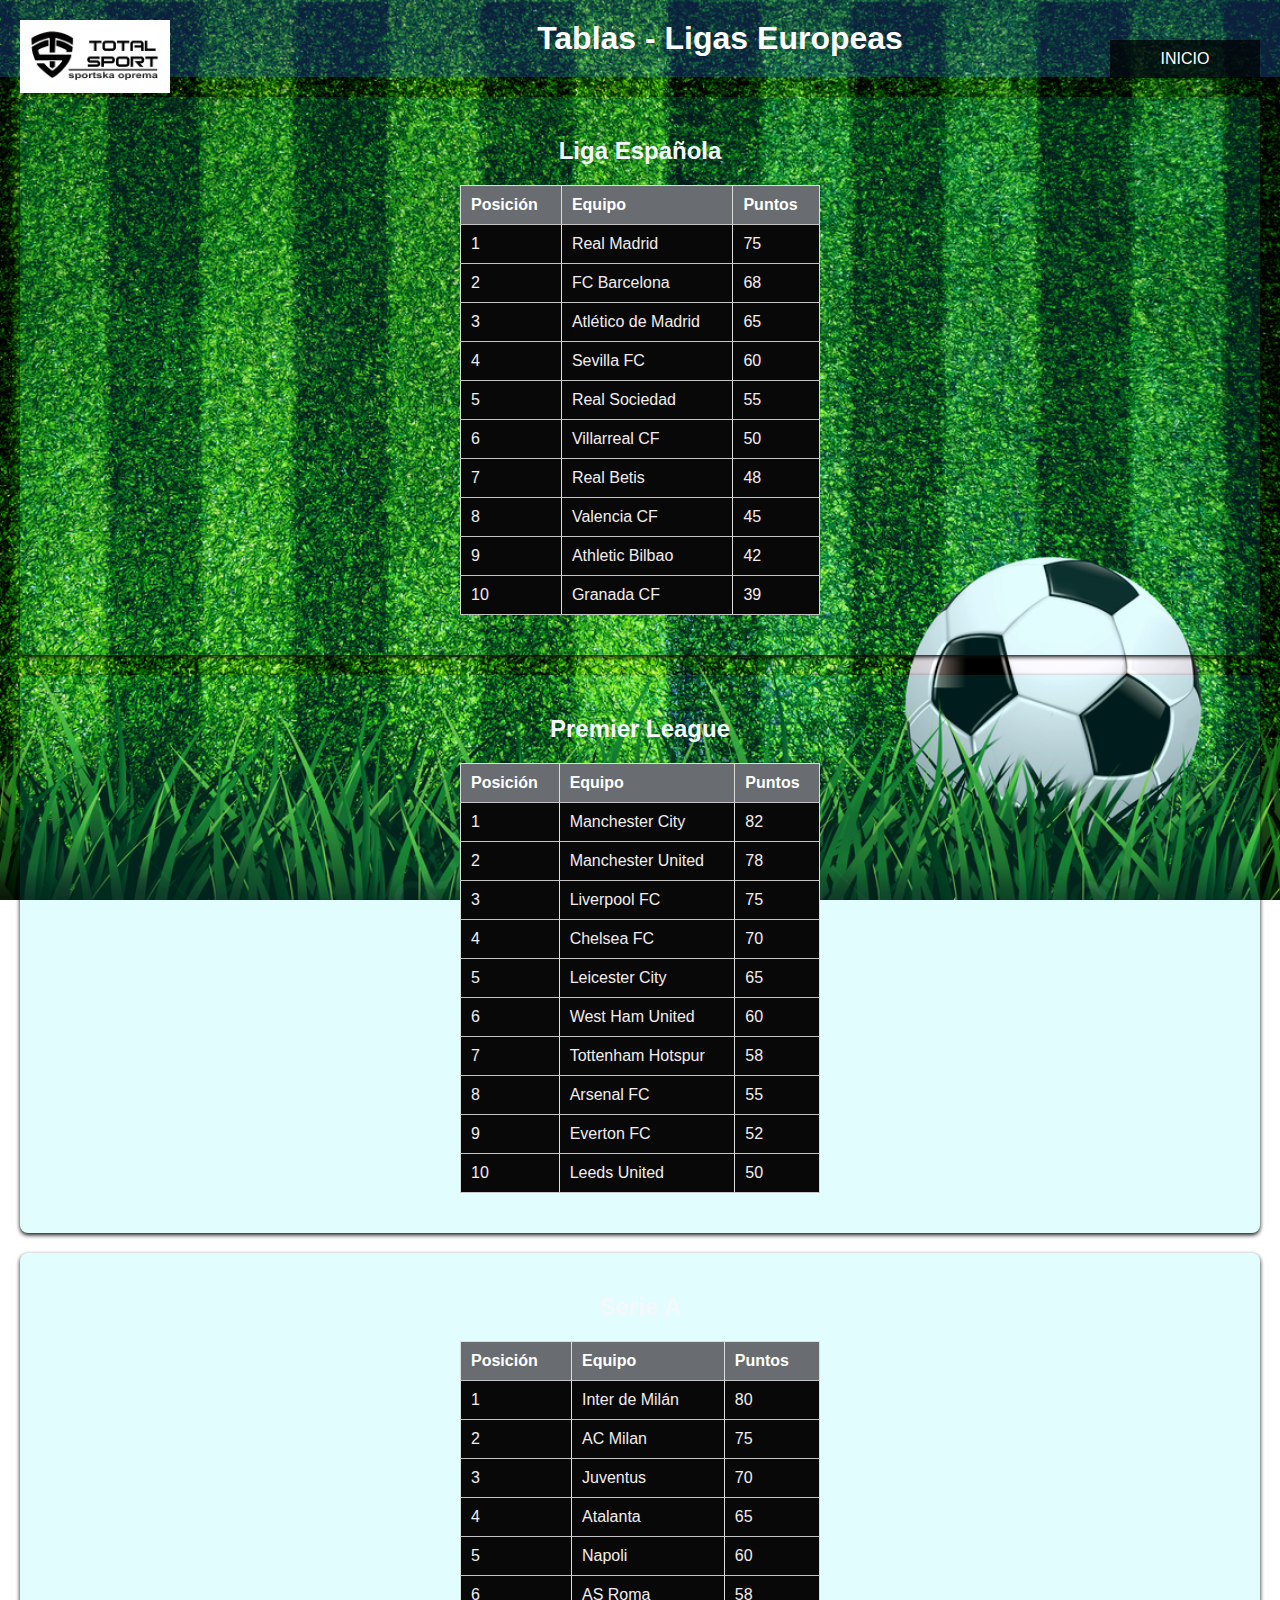
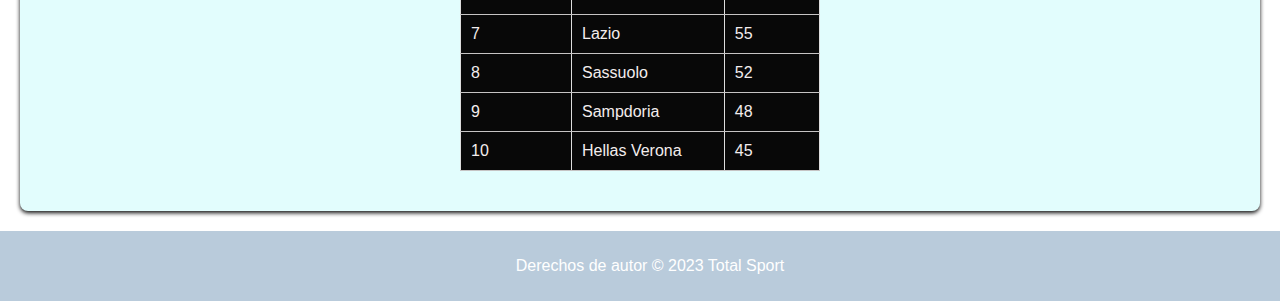
<file: tablita.html>
<!DOCTYPE html>
<html lang="es">
<head>
    <meta charset="UTF-8">
    <meta name="viewport" content="width=device-width, initial-scale=1.0">
    <title>Tablita - Ligas Europeas</title>
    <link rel="stylesheet" href="styles.css">
    <style>
        body {
            font-family: 'Arial', sans-serif;
            margin: 0;
            padding: 0;
            background: url('IMAGENESPARASEMSTRAL/canchaFUTBOL.jpg') center center fixed; /* Cambia 'ruta_de_tu_imagen.jpg' por la ruta de tu imagen */
             background-size: cover;
            color: #f3eded;
            overflow-x: hidden;
        }
        


        header {
            background-color: #3181f83f;
            padding: 20px;
            color: #fff;
            text-align: center;
        }

        nav {
            margin-top: 20px;
        }

        .dropdown {
            display: inline-block;
        }

        .dropdown button {
            background-color: #000203bd;
            color: #fff;
            padding: 10px 20px;
            font-size: 16px;
            border: none;
            cursor: pointer;
        }

        .dropdown-content {
            display: none;
            position: absolute;
            background-color: #f9f9f9;
            min-width: 160px;
            box-shadow: 0 8px 16px rgba(0, 0, 0, 0.945);
            z-index: 1;
        }

        .dropdown-content a {
            color: #333;
            padding: 12px 16px;
            display: block;
            text-decoration: none;
            transition: background-color 0.3s;
        }

        .dropdown-content a:hover {
            background-color: rgba(3, 22, 73, 0.952)30, 219);
            color: #fff;
        }

        section {
            background-color: rgba(12, 235, 235, 0.116);
            margin: 20px;
            padding: 20px;
            border-radius: 8px;
            box-shadow: 0 2px 4px rgb(15, 15, 15);
        }

        h2 {
            color: #f4f8fc;
            text-align: center; /* Centrar el texto */
        }

        table {
            width: 30%; /* Reducir el ancho de la tabla */
            background-color: #080808;
            margin: 20px auto;
        }

        th, td {
            padding: 10px;
            text-align: left;
            border-bottom: 1px solid #c5c3c3;
        }

        th {
            background-color: #696c70;
            color: #fff;
        }

        footer {
            background-color: #1e568a4f;
            color: #fff;
            text-align: center;
            padding: 10px;
        
            width: 100%;
        }
    </style>
</head>
<body>
    <header>
        <img src="IMAGENESPARASEMSTRAL/LOGO.png" width="150">
        <h1>Tablas - Ligas Europeas</h1>

        <nav>
            <div class="dropdown">
                <button>INICIO</button>
                <div class="dropdown-content">
                    <a href="index.html">Pagina principal</a>
                    <a href="noticias.html">Noticias</a>
                    <a href="mapasw.html">Mapa Sitio Web</a>
                    <a href="formulario_ayuda.html">Ayuda</a>
                   
                </div>
            </div>
        </nav>
    </header>

    <section class="liga">
        <h2>Liga Española</h2>
        <table>
            <thead>
                <tr>
                    <th>Posición</th>
                    <th>Equipo</th>
                    <th>Puntos</th>
                </tr>
            </thead>
            <tbody>
                <tr>
                    <td>1</td>
                    <td>Real Madrid</td>
                    <td>75</td>
                </tr>
                <tr>
                    <td>2</td>
                    <td>FC Barcelona</td>
                    <td>68</td>
                </tr>
                <tr>
                    <td>3</td>
                    <td>Atlético de Madrid</td>
                    <td>65</td>
                </tr>
                <tr>
                    <td>4</td>
                    <td>Sevilla FC</td>
                    <td>60</td>
                </tr>
                <tr>
                    <td>5</td>
                    <td>Real Sociedad</td>
                    <td>55</td>
                </tr>
                <tr>
                    <td>6</td>
                    <td>Villarreal CF</td>
                    <td>50</td>
                </tr>
                <tr>
                    <td>7</td>
                    <td>Real Betis</td>
                    <td>48</td>
                </tr>
                <tr>
                    <td>8</td>
                    <td>Valencia CF</td>
                    <td>45</td>
                </tr>
                <tr>
                    <td>9</td>
                    <td>Athletic Bilbao</td>
                    <td>42</td>
                </tr>
                <tr>
                    <td>10</td>
                    <td>Granada CF</td>
                    <td>39</td>
                </tr>
            </tbody>
        </table>
    </section>

    <section class="liga">
        <h2>Premier League</h2>
        <table>
            <thead>
                <tr>
                    <th>Posición</th>
                    <th>Equipo</th>
                    <th>Puntos</th>
                </tr>
            </thead>
            <tbody>
                <tr>
                    <td>1</td>
                    <td>Manchester City</td>
                    <td>82</td>
                </tr>
                <tr>
                    <td>2</td>
                    <td>Manchester United</td>
                    <td>78</td>
                </tr>
                <tr>
                    <td>3</td>
                    <td>Liverpool FC</td>
                    <td>75</td>
                </tr>
                <tr>
                    <td>4</td>
                    <td>Chelsea FC</td>
                    <td>70</td>
                </tr>
                <tr>
                    <td>5</td>
                    <td>Leicester City</td>
                    <td>65</td>
                </tr>
                <tr>
                    <td>6</td>
                    <td>West Ham United</td>
                    <td>60</td>
                </tr>
                <tr>
                    <td>7</td>
                    <td>Tottenham Hotspur</td>
                    <td>58</td>
                </tr>
                <tr>
                    <td>8</td>
                    <td>Arsenal FC</td>
                    <td>55</td>
                </tr>
                <tr>
                    <td>9</td>
                    <td>Everton FC</td>
                    <td>52</td>
                </tr>
                <tr>
                    <td>10</td>
                    <td>Leeds United</td>
                    <td>50</td>
                </tr>
            </tbody>
        </table>
    </section>

    <section class="liga">
        <h2>Serie A</h2>
        <table>
            <thead>
                <tr>
                    <th>Posición</th>
                    <th>Equipo</th>
                    <th>Puntos</th>
                </tr>
            </thead>
            <tbody>
                <!-- ... Contenido de la tabla ... -->
                <tr>
                    <td>1</td>
                    <td>Inter de Milán</td>
                    <td>80</td>
                </tr>
                <tr>
                    <td>2</td>
                    <td>AC Milan</td>
                    <td>75</td>
                </tr>
                <tr>
                    <td>3</td>
                    <td>Juventus</td>
                    <td>70</td>
                </tr>
                <tr>
                    <td>4</td>
                    <td>Atalanta</td>
                    <td>65</td>
                </tr>
                <tr>
                    <td>5</td>
                    <td>Napoli</td>
                    <td>60</td>
                </tr>
                <tr>
                    <td>6</td>
                    <td>AS Roma</td>
                    <td>58</td>
                </tr>
                <tr>
                    <td>7</td>
                    <td>Lazio</td>
                    <td>55</td>
                </tr>
                <tr>
                    <td>8</td>
                    <td>Sassuolo</td>
                    <td>52</td>
                </tr>
                <tr>
                    <td>9</td>
                    <td>Sampdoria</td>
                    <td>48</td>
                </tr>
                <tr>
                    <td>10</td>
                    <td>Hellas Verona</td>
                    <td>45</td>
                </tr>
            </tbody>
        </table>
    </section>

    <footer>
        <p>Derechos de autor © 2023 Total Sport</p>
    </footer>
</body>
</html>
</file>
<file: styles.css>
body {
    margin: 0;
    padding: 0;
    background-color: #f5f5f5;
    background-image: url('IMAGENESPARASEMSTRAL/fondo.jpg');
    background-repeat: no-repeat;
    background-size: cover;
    background-position: center;
}

header {
    background-color: rgba(20, 59, 230, 0.418);
    color: white;
    text-align: center;
    padding: 4.2em;
    position: relative;
    font-family: 'Cinzel Decorative', sans-serif; /* Aplicamos la fuente al encabezado */
}

header h1 {
    margin: 0;
    font-family: 'Bree Serif', sans-serif; /* Aplicamos la fuente deseada a h1 */
}

header img {
    float: left;
    margin-right: 10px;
}

nav {
    display: inline-block;
    position: absolute;
    top: 50%;
    transform: translateY(-50%);
    right: 20px; /* Ajusta esta propiedad según tu preferencia */
}

h1 {
    margin: 0;
    font-family: 'Cinzel Decorative', sans-serif; /* Aplicamos la fuente al título principal */
}


img {
    max-width: 35%;
    height: auto;
}


nav ul {
    list-style: none;
    padding: 0;
    margin: 0;
    display: flex;
}

nav li {
    margin-left: 15px;
}

.nav-button {
    display: inline-block;
    padding: 10px 15px;
    background-color: #5b6063cb;
    color: #fff;
    border-radius: 5px;
    transition: background-color 0.3s;
}

.nav-button:hover {
    background-color: #00506b;
    border-bottom: 2px solid #00364a;
}

.dropdown button {
    width: 150px;
}



.contenedor {
    max-width: 800px;
    margin: 20px auto;
    padding: 10px;
    font-family: 'calibri', sans-serif;
}


.contenedor p {
    font-size: 20px; /* Ajusta el tamaño de fuente según tus preferencias */
}

.contenedor h2 {
    font-size: 24px; /* Ajusta el tamaño de fuente según tus preferencias */
}
section {
    margin-bottom: 20px;
}

h2 {
    color: #333;
    font-family: 'Kalnia', sans-serif; /* Aplicamos la fuente a los títulos de segundo nivel */
}

table {
    border-collapse: collapse;
    width: 100%;
    background-color: rgba(211, 204, 204, 0.644);
    margin-top: 10px;
}

th, td {
    border: 1px solid #ddd;
    padding: 8px;
    text-align: left;
}

th {
    background-color: #ec0c0c9f;
    color: white;
}

footer {
    background-color: rgba(15, 15, 15, 0.562);
    color: #fff;
    padding: 10px;
    text-align: center;
}

a {
    color: #ba0000;
    text-decoration: none;
}

a:hover {
    border-bottom: 2px solid #ba0000;
}

.dropdown {
    display: inline-block;
    position: relative;
}

.dropdown-content {
    display: none;
    position: absolute;
    width: 100%;
    overflow: auto;
    box-shadow: 0px 10px 10px 0px rgba(0, 0, 0, 0.87);
}

.dropdown:hover .dropdown-content {
    display: block;
}

.dropdown-content a {
    display: block;
    color: #fafafa;
    padding: 5px;
    text-decoration: none;
}

.dropdown-content a:hover {
    color: #FFFFFF;
    background-color: #0c0c0c;
}
.contacto-container {
    background-color: #1101f033;
    padding: 20px;
    border-radius: 10px;
    box-shadow: 0 0 10px rgba(0, 0, 0, 0.842);
    text-align: center;
}

.info-contacto {
    list-style-type: none;
    padding: 0;
}

.info-contacto li {
    margin-bottom: 15px;
}

.info-contacto strong {
    display: inline-block;
    width: 150px;
    font-weight: bold;
    color: #1a1818;
}

#contacto h2 {
    color: #080808;
    font-family: 'Kalnia', sans-serif;
    text-align: center;
    margin-bottom: 20px;
}

.contenedor.contacto-container {
    font-family: 'TuTipoDeLetra', sans-serif; /* Reemplaza 'TuTipoDeLetra' con el nombre de la fuente que desees utilizar */
}

.contenedor.contacto-container p,
.contenedor.contacto-container ul.info-contacto li {
    font-family: 'TuTipoDeLetra', sans-serif; /* Asegúrate de aplicar el mismo tipo de letra al texto dentro del contenedor */
}
</file>
<file: style.css>
@import url('https://fonts.googleapis.com/css2?family=Poppins:ital,wght@0,500;0,600;0,700;1,400&display=swap');
* {
margin:0 ;
padding:0 ;
box-sizing: border-box;
text-transform: capitalize;
list-style: none;
font-family:'Poppins',sans-serif;

}

body {
background-color: azure;
}
header {

background-image: url(images/hero.svg);
background-position:center bottom;
background-repeat: no-repeat;
background-size: cover;
min-height: 70vh;
display: flex;
align-items: center;

}
.container{
max-width: 1100;
margin: 0 auto;

}
.menu{
position: absolute;
top: 10px;
left:0;
right: 0;
display:flex;
align-items:center;
justify-content:space-between;
z-index: 1000;
}

.menu .logo{
font-weight: 700;
font-size: 25px;
color: #ffffff;
}

.menu .navbar ul li {
position: relative;
float: left;

}

.menu .navbar ul li a {
    font-size: 18px;
    padding: 20px;
    color: #ffffff;
    display: block;

}

.menu .navbar ul li a:hover{
color: #0EAEF3;

}

#menu {
display: none;
}

.menu-icono {
width: 25px;

}

.menu label {
cursor: pointer;
display: none;

}

.hader-content{
    display: flex;
}
.content{
padding: 150px 150px 0px 0px ;

}

.content h1 {
color: #ffffff;
font-size: 55px;
text-transform: uppercase;
font-weight: 500;
line-height: 55px;

}

.content p {

    margin-top: 25px;
    color: #aab1ff;
    text-transform: uppercase;
    font-size: 35px;
    line-height: 40px;
}

.btn-1 {
 display: inline-block;
 background-color: rgba(170, 177, 255, 0.3);
border: 1px solid #aab1ff;
margin: 35px 10px 0px 0px;
padding: 15px 25px;
color: #ffffff;
border-radius: 25px;

}

.btn-1:hover {
  background-color: #aab1ff;

}

.services {
padding: 10px 0px;
display: flex;
justify-content: space-between;
text-align: center;
}

.service {
  padding: 25px;
  margin: 0px 10px;
  box-shadow: 0px 0px 20px rgba(135,141,214, 0.3);

}


.service img {
margin-top: -50px;

}

.service h3 {
    font-size: 20px;
    color: #0e0e0e;
    margin-bottom: 10px;
}

.service p {
color: #525254;
font-size: 16px;
}

.porfolios {
    padding: 80px 0px;
    text-align: center;
    color: #0e0e0e;
}

.porfolios h2 {
   font-size: 55px;

}

.porfolio {
    display: flex;
    align-items: center;
}

.porfolio img {
width: 350px;

}
.porfolio-1 {
    text-align: left;
    margin-left: 100px;
}

.porfolio-1 h3{
    font-size: 35px;
    margin-bottom: 15px;
}

.porfolio-1 p{
    font-size: 18px;
    color: #525254;
    margin-bottom: 25px;
}

.porfolio-2 {
    text-align: left;
    margin-bottom: 15px;
}

.porfolio-2 h3{
    font-size: 35px;
    margin-bottom: 15px;

}

.porfolio-2 p {
    font-size: 18px;
    color: #525254;
    margin-bottom: 25px;
}

.btn-2 {
    display: inline-block;
    padding: 15px 25px;
    border-radius: 25px;
    background-color: #8650D7;

}

footer {
    padding: 200px 0px 30px 0px;
    background-image:url(images/footer.svg) ;
    background-position: top center;
    background-repeat: no-repeat;
    background-size: cover;
}

.info-content {
    display: flex;
}

.info-price{
    padding: 35px;
    text-align: center;
    background-color: #f5f5f5;
    box-shadow: 0px 150px 0px 0px;
    color: #0e0e0e;
}

.info-content h2 {
    font-size: 25px;
    margin-bottom: 10px;

}

.price {
    font-size: 14px;
    color: #0EAEF3 !important;
    margin-bottom: 10px;
}

.info-price p{

    font-size: 16px;
    color: #525254;
}
.info.txt{
    margin-left: 35px;
    color: #ffffff;
}


hr {
    margin: 45px 0px;
    border: 0,5px solid #aab1ff;
}

.enlaces{
    display: flex;
    justify-content: space-between;
    color: #ffffff;
}

.enlaces h3{
    font-size: 25px;

}

.enlace{
    display: flex;

}

.enlace li a{
    display: block;
    margin: 20px;
    color: #ffffff;
}

.enlace li a:hover{
    color: #0EAEF3;
}

@media (max-width:991px){
    .menu {
        padding: 20px;
    }
    .menu label{
        display: initial;
    }
    .menu .navbar{
        position: absolute;
        top: 100%;
        left: 0;
        right: 0;
        background-color: #5850bc;
        display: none;
    }
    .menu .navbar ul li{
        width: 100%;
    }
    #menu:checked ~ .navbar{
        display: initial;
    }
    header {
        height: 0vh;
        padding: 400px 0px;
        background-position: center center;
    }
    .hader-content{
        flex-direction: column;
        text-align: center;
        align-items: center;
        padding: 0px 30px;
    }
    .content{
        padding: 0px;
    }
    .content h1{
        margin-top:100px;
        font-size: 45px;
    }
    .content p{
        margin-top: 0px;
    }
    .hader-content img{
        width: 150px;
    }
    .services {
        flex-direction: column;
        padding: 50px 30px 0px 30px;
    }
    .service {
        margin-bottom: 50px;
    }
    .porfolios {
        padding: 0px 30px 30px 30px;
    }
    .porfolios h2{
        margin-bottom: 15px;
    }
    .porfolio{
       flex-direction: column;
    }
    .porfolio img{
        display: none;
    }
    .porfolio-1{
        text-align: center;
        margin: 0px 0px 25px 0px;
    }
    .porfolio-2{
        text-align: center;
        margin: 0px 0px 25px 0px;
    }
    footer{
        padding: 0px 30px 30px 30px;
    }
    .info-content{
        flex-direction: column;
        text-align: center;
    }
    .info-price{
        margin: 0px 0px 20px 0px;
    }
    .info.txt{
        margin: 0px;
    }
    hr{
        margin: 0px;
    }
    .enlaces{
        flex-direction: column;
        align-items: center;
    }
    .enlace{
        flex-direction: column;
    }

}
</file>
